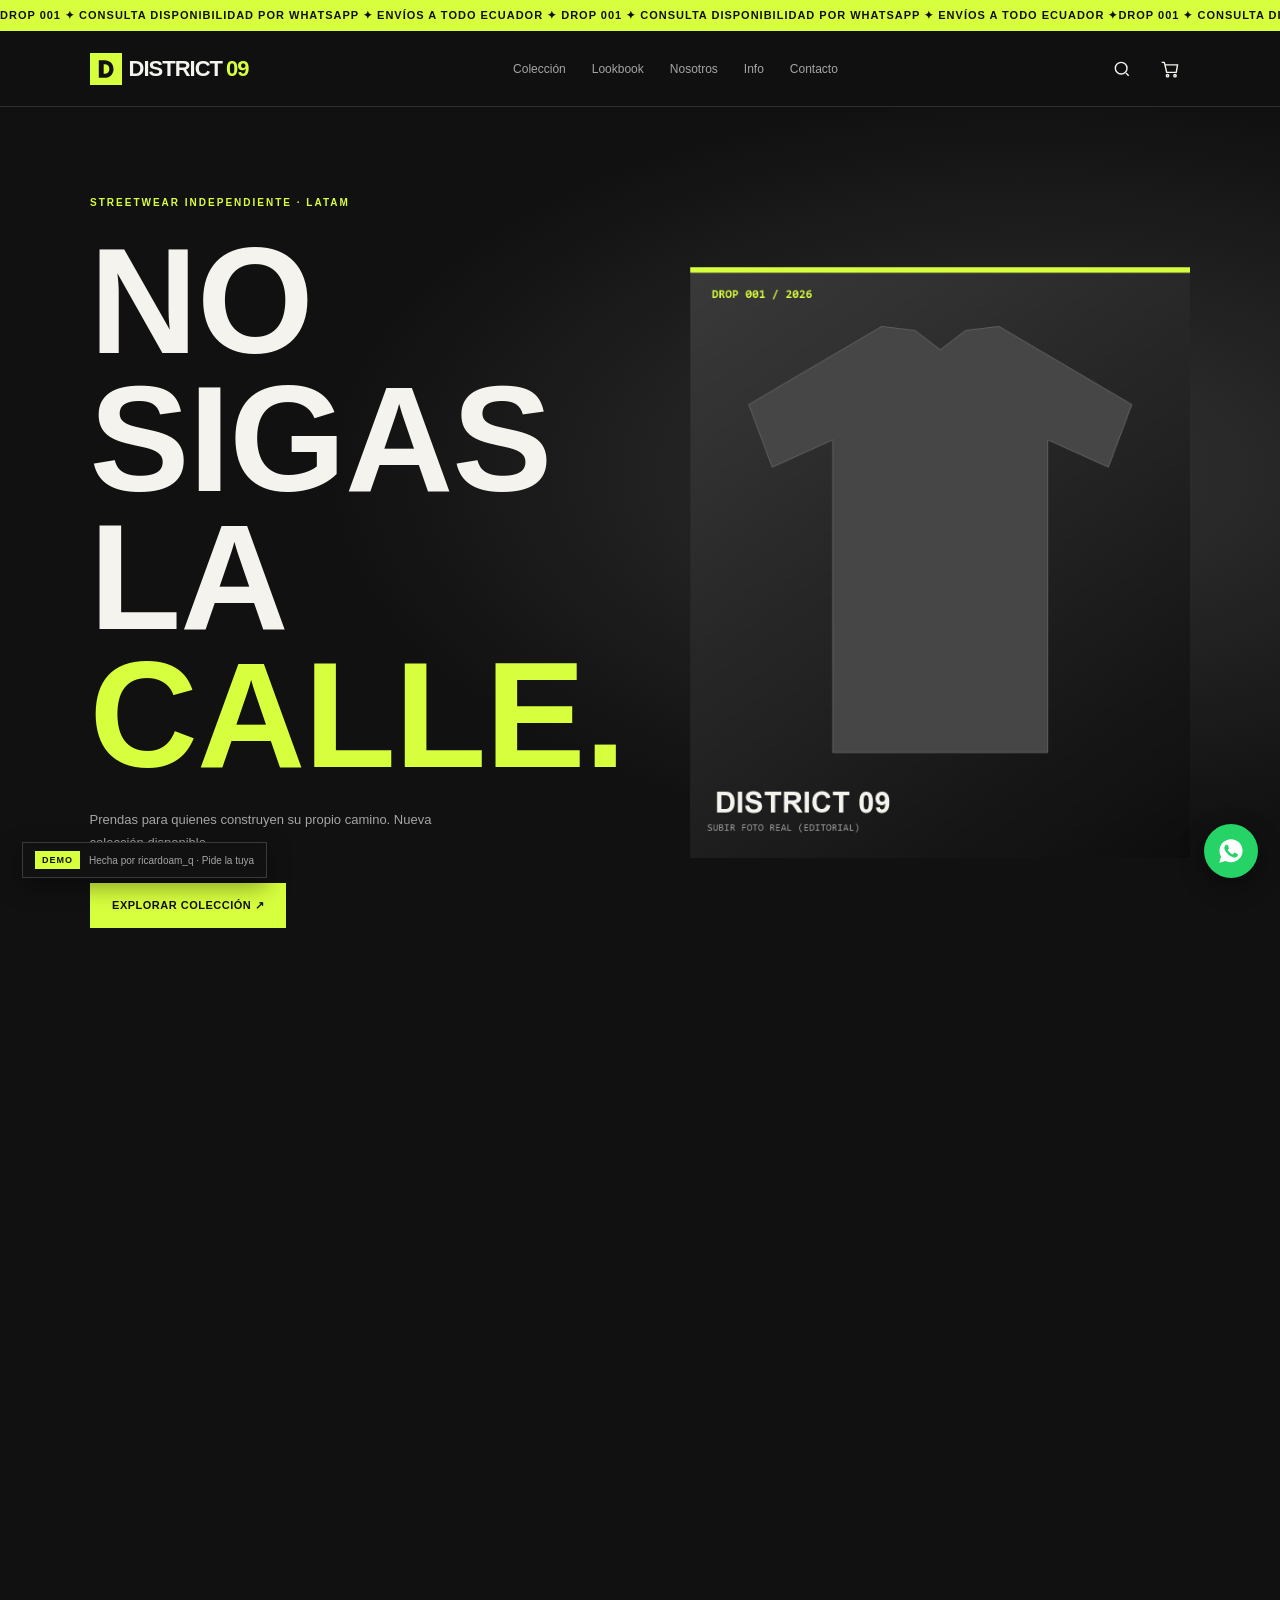
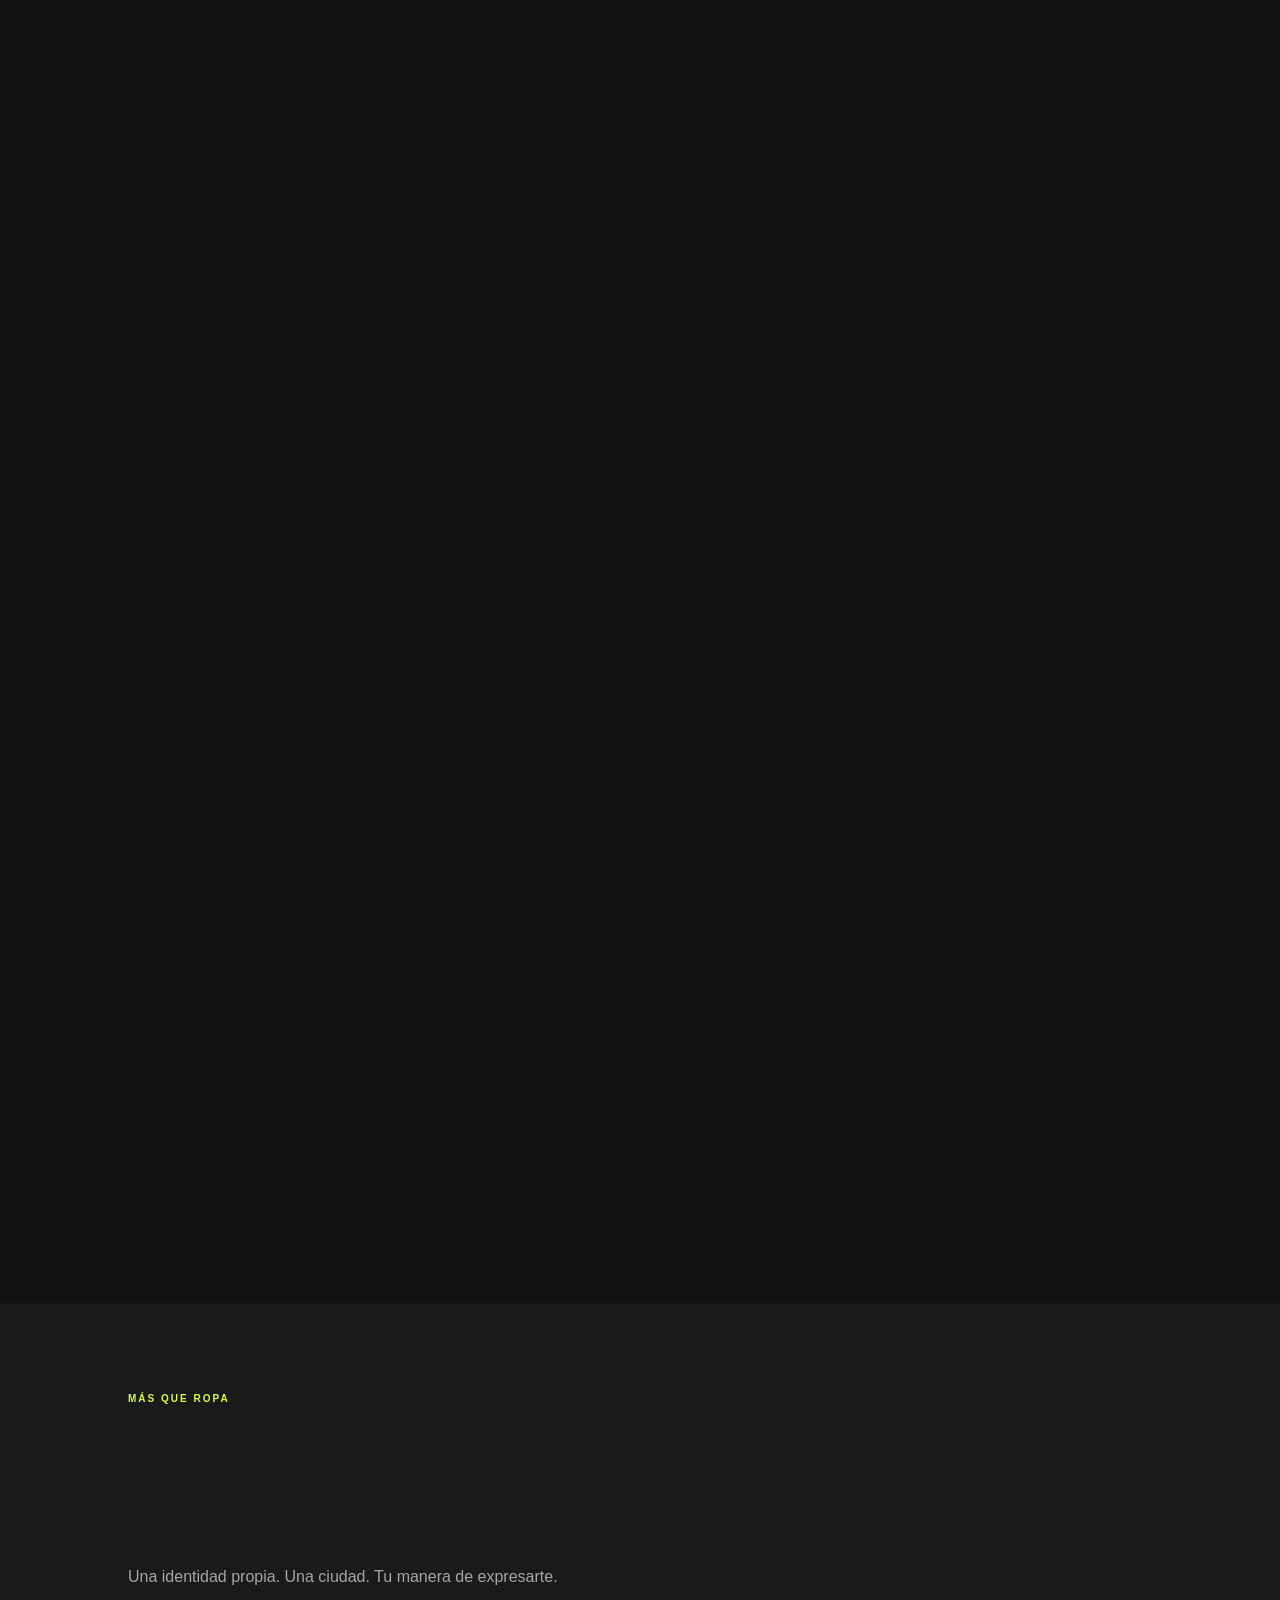
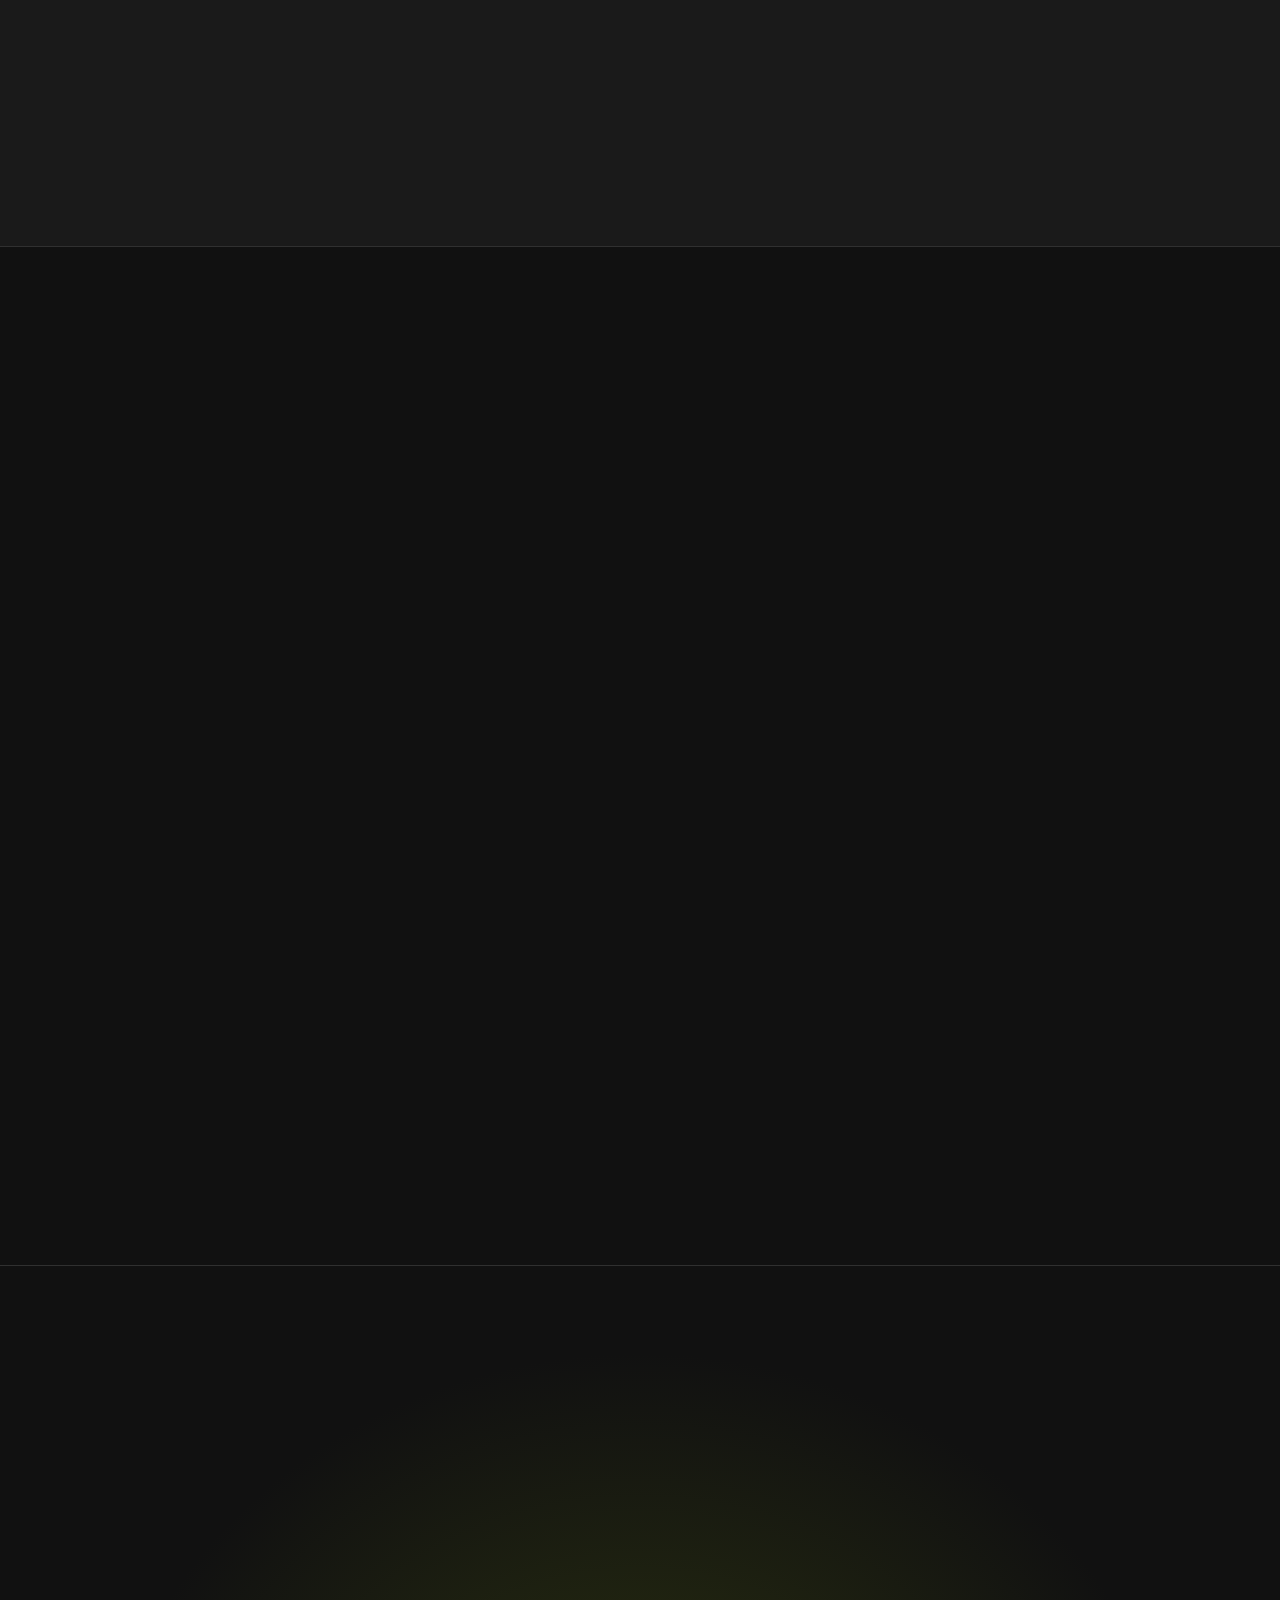
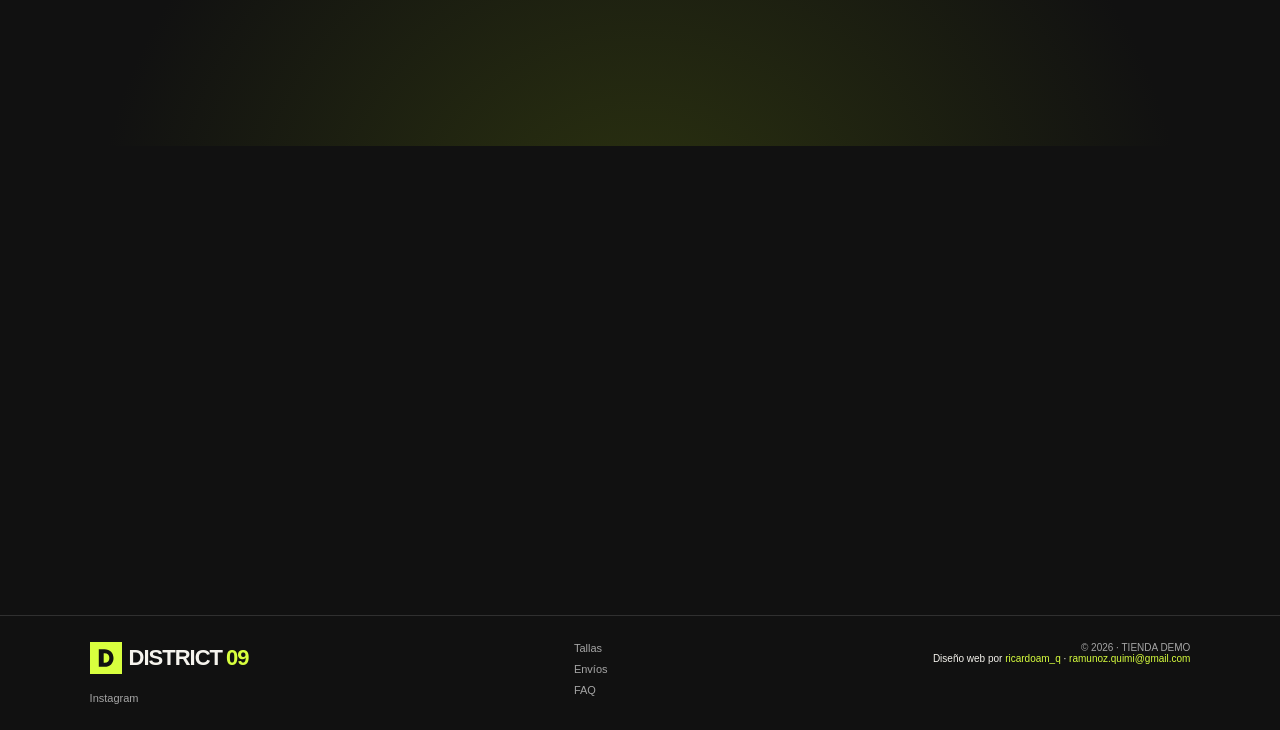
<file: index.html>
<!DOCTYPE html>
<html lang="es">
<head>
  <meta charset="UTF-8">
  <meta name="viewport" content="width=device-width, initial-scale=1.0">
  <meta http-equiv="Content-Security-Policy" content="default-src 'self'; script-src 'self'; style-src 'self' https://fonts.googleapis.com; font-src 'self' https://fonts.gstatic.com; img-src 'self' data:; connect-src 'none'; object-src 'none'; base-uri 'self'; form-action 'none'">
  <meta name="referrer" content="strict-origin-when-cross-origin">
  <meta name="description" content="DISTRICT 09: streetwear independiente. Pedidos por WhatsApp. Demo de diseño y desarrollo web por ricardoam_q.">
  <title>DISTRICT 09 | Streetwear · Demo de diseño web</title>

  <meta name="theme-color" content="#d8ff3e">
  <link rel="icon" href="assets/favicon.svg" type="image/svg+xml">
  <link rel="apple-touch-icon" href="assets/apple-touch-icon.png">
  <link rel="canonical" href="https://district-09.netlify.app/">

  <meta property="og:type" content="website">
  <meta property="og:site_name" content="DISTRICT 09">
  <meta property="og:locale" content="es_EC">
  <meta property="og:title" content="DISTRICT 09 | Streetwear independiente">
  <meta property="og:description" content="Drop 001. Prendas limitadas, disponibilidad y pedidos por WhatsApp. Demo de diseño y desarrollo web.">
  <meta property="og:url" content="https://district-09.netlify.app/">
  <meta property="og:image" content="https://district-09.netlify.app/assets/og-image.png">
  <meta property="og:image:type" content="image/png">
  <meta property="og:image:width" content="1200">
  <meta property="og:image:height" content="630">
  <meta property="og:image:alt" content="DISTRICT 09 — streetwear independiente">
  <meta name="twitter:card" content="summary_large_image">
  <meta name="twitter:title" content="DISTRICT 09 | Streetwear independiente">
  <meta name="twitter:description" content="Drop 001. Prendas limitadas, disponibilidad y pedidos por WhatsApp. Demo de diseño y desarrollo web.">
  <meta name="twitter:image" content="https://district-09.netlify.app/assets/og-image.png">
  <meta name="twitter:image:alt" content="DISTRICT 09 — streetwear independiente">

  <script type="application/ld+json">
  {
    "@context": "https://schema.org",
    "@graph": [
      {
        "@type": "Organization",
        "name": "DISTRICT 09",
        "url": "https://district-09.netlify.app/",
        "logo": "https://district-09.netlify.app/assets/logo.svg",
        "description": "Marca conceptual de streetwear creada como proyecto de demostración.",
        "sameAs": [
          "https://www.instagram.com/ricardoam_q/"
        ]
      },
      {
        "@type": "WebSite",
        "name": "DISTRICT 09",
        "url": "https://district-09.netlify.app/",
        "inLanguage": "es"
      }
    ]
  }
  </script>

  <link rel="preconnect" href="https://fonts.googleapis.com">
  <link rel="preconnect" href="https://fonts.gstatic.com" crossorigin>
  <link rel="stylesheet" href="https://fonts.googleapis.com/css2?family=Barlow+Condensed:wght@500;600;700;800;900&family=Inter:wght@400;500;600;700&display=swap">
  <link rel="stylesheet" href="styles.css">
</head>
<body>
  <a class="skip-link" href="#contenido">Saltar al contenido</a>

  <div class="marquee" aria-hidden="true">
    <div class="marquee-track">
      <span>DROP 001 ✦ CONSULTA DISPONIBILIDAD POR WHATSAPP ✦ ENVÍOS A TODO ECUADOR ✦ DROP 001 ✦ CONSULTA DISPONIBILIDAD POR WHATSAPP ✦ ENVÍOS A TODO ECUADOR ✦</span>
      <span>DROP 001 ✦ CONSULTA DISPONIBILIDAD POR WHATSAPP ✦ ENVÍOS A TODO ECUADOR ✦ DROP 001 ✦ CONSULTA DISPONIBILIDAD POR WHATSAPP ✦ ENVÍOS A TODO ECUADOR ✦</span>
    </div>
  </div>

  <header class="navbar">
    <button class="icon-btn menu-toggle" type="button" aria-label="Abrir menú" aria-expanded="false" aria-controls="mobile-menu">
      <span></span><span></span>
    </button>

    <a class="logo" href="#">
      <img class="logo-mark" src="assets/logo.svg" alt="" width="32" height="32">DISTRICT<span>09</span>
    </a>

    <nav class="desktop-nav" aria-label="Principal">
      <a href="#coleccion">Colección</a>
      <a href="#lookbook">Lookbook</a>
      <a href="#nosotros">Nosotros</a>
      <a href="#info">Info</a>
      <a href="#contacto">Contacto</a>
    </nav>

    <div class="header-actions">
      <button class="icon-btn search-open" type="button" aria-label="Buscar" aria-controls="search-panel">
        <svg viewBox="0 0 24 24" aria-hidden="true"><circle cx="11" cy="11" r="7"/><path d="M20 20l-3.2-3.2"/></svg>
      </button>
      <button class="icon-btn cart-open" type="button" aria-label="Abrir carrito" aria-controls="cart-drawer">
        <svg viewBox="0 0 24 24" aria-hidden="true"><path d="M6 7h15l-1.5 9H8L6 7z"/><path d="M6 7L5 4H2"/><circle cx="9" cy="20" r="1.4"/><circle cx="18" cy="20" r="1.4"/></svg>
        <span class="cart-count" hidden>0</span>
      </button>
    </div>
  </header>

  <nav class="mobile-menu" id="mobile-menu" aria-label="Menú móvil" hidden>
    <a href="#coleccion">Colección</a>
    <a href="#lookbook">Lookbook</a>
    <a href="#nosotros">Nosotros</a>
    <a href="#info">Info</a>
    <a href="#contacto">Contacto</a>
  </nav>

  <div class="overlay" hidden></div>

  <section class="search-panel" id="search-panel" role="dialog" aria-modal="true" aria-label="Buscar prendas" hidden>
    <div class="search-panel-inner">
      <form class="search-form" role="search">
        <label class="visually-hidden" for="search-input">Buscar prendas</label>
        <input id="search-input" type="search" name="q" placeholder="Buscar prendas..." autocomplete="off" maxlength="40" spellcheck="false">
        <button class="icon-btn search-close" type="button" aria-label="Cerrar búsqueda">✕</button>
      </form>
      <div class="search-results" aria-live="polite"></div>
    </div>
  </section>

  <aside class="cart-drawer" id="cart-drawer" role="dialog" aria-modal="true" aria-labelledby="cart-title" hidden>
    <div class="cart-header">
      <h2 id="cart-title">Tu carrito</h2>
      <button class="icon-btn cart-close" type="button" aria-label="Cerrar carrito">✕</button>
    </div>
    <div class="cart-body"></div>
    <div class="cart-footer">
      <div class="cart-total">
        <span>Subtotal estimado</span>
        <strong class="cart-subtotal">$0.00</strong>
      </div>
      <a class="button checkout-btn" href="#" target="_blank" rel="noopener noreferrer" aria-label="Abrir WhatsApp para consultar disponibilidad">CONSULTAR DISPONIBILIDAD ↗</a>
      <p class="cart-note">Esto abre WhatsApp con tu consulta escrita. El mensaje solo se envía cuando tú lo mandas desde WhatsApp. Aquí no se procesa ningún pago ni se reserva stock.</p>
      <button class="text-link continue-shopping" type="button">Seguir comprando</button>
    </div>
  </aside>

  <aside class="product-modal" id="product-modal" role="dialog" aria-modal="true" aria-labelledby="pm-title" hidden>
    <button class="icon-btn pm-close" type="button" aria-label="Cerrar detalle de producto">✕</button>
    <div class="pm-media">
      <img class="pm-photo" alt="" width="800" height="1000">
    </div>
    <div class="pm-body">
      <p class="eyebrow pm-sku"></p>
      <h2 id="pm-title"></h2>
      <p class="pm-desc"></p>
      <div class="price pm-price"></div>
      <label class="size-picker">
        <span>Talla</span>
        <select class="product-size pm-size" aria-label="Seleccionar talla"></select>
      </label>
      <button class="button pm-add" type="button">AÑADIR AL CARRITO ↗</button>
      <p class="pm-note">La disponibilidad, el pago y el envío se confirman por WhatsApp. Estas son prendas de demostración.</p>
    </div>
  </aside>

  <main id="contenido">
    <section class="hero">
      <div class="hero-copy">
        <p class="eyebrow">STREETWEAR INDEPENDIENTE · LATAM</p>
        <h1>NO SIGAS<br>LA <span>CALLE.</span></h1>
        <p class="intro">
          Prendas para quienes construyen su propio camino.
          Nueva colección disponible.
        </p>
        <a class="button" href="#coleccion">EXPLORAR COLECCIÓN ↗</a>
      </div>
      <div class="hero-media">
        <img src="assets/hero.png" alt="Prenda destacada del DROP 001 de DISTRICT 09" width="1100" height="1300" fetchpriority="high" decoding="async">
      </div>
    </section>

    <section class="collection" id="coleccion">
      <div class="section-heading">
        <p class="eyebrow">DROP 001 / 2026</p>
        <h2>PIEZAS DESTACADAS</h2>
      </div>

      <div class="products">
        <article class="product" data-id="essential">
          <div class="product-image">
            <img class="product-photo" src="assets/products/essential.png" alt="Camiseta Oversized Essential negra de algodón" width="800" height="1000" loading="lazy" decoding="async">
            <img class="product-photo product-photo-alt" src="assets/products/essential-back.png" alt="" width="800" height="1000" loading="lazy" decoding="async">
            <span class="badge sale">Oferta</span>
            <span class="sku">01 / ESSENTIAL</span>
            <button class="add-btn" type="button">Agregar</button>
          </div>
          <h3>Oversized Essential</h3>
          <p class="product-desc">Camiseta negra · Algodón</p>
          <div class="price">
            <strong>$22.00</strong>
            <s>$28.00</s>
            <em>-21%</em>
          </div>
        </article>

        <article class="product" data-id="concrete">
          <div class="product-image">
            <img class="product-photo" src="assets/products/concrete.png" alt="Camiseta gráfica Concrete Tee gris" width="800" height="1000" loading="lazy" decoding="async">
            <img class="product-photo product-photo-alt" src="assets/products/concrete-back.png" alt="" width="800" height="1000" loading="lazy" decoding="async">
            <span class="sku">02 / GRAPHIC</span>
            <button class="add-btn" type="button">Agregar</button>
          </div>
          <h3>Concrete Tee</h3>
          <p class="product-desc">Camiseta gráfica · Gris</p>
          <div class="price">
            <strong>$25.00</strong>
          </div>
        </article>

        <article class="product" data-id="hoodie">
          <div class="product-image">
            <img class="product-photo" src="assets/products/hoodie.png" alt="Sudadera Urban Hoodie negra lavada" width="800" height="1000" loading="lazy" decoding="async">
            <img class="product-photo product-photo-alt" src="assets/products/hoodie-back.png" alt="" width="800" height="1000" loading="lazy" decoding="async">
            <span class="badge sale">Oferta</span>
            <span class="sku">03 / DAILY</span>
            <button class="add-btn" type="button">Agregar</button>
          </div>
          <h3>Urban Hoodie</h3>
          <p class="product-desc">Sudadera · Negro lavado</p>
          <div class="price">
            <strong>$38.00</strong>
            <s>$45.00</s>
            <em>-16%</em>
          </div>
        </article>

        <article class="product" data-id="cargo">
          <div class="product-image">
            <img class="product-photo" src="assets/products/night-cargo.png" alt="Pantalón cargo Night Cargo negro" width="800" height="1000" loading="lazy" decoding="async">
            <img class="product-photo product-photo-alt" src="assets/products/night-cargo-back.png" alt="" width="800" height="1000" loading="lazy" decoding="async">
            <span class="sku">04 / UTILITY</span>
            <button class="add-btn" type="button">Agregar</button>
          </div>
          <h3>Night Cargo</h3>
          <p class="product-desc">Pantalón cargo · Negro</p>
          <div class="price">
            <strong>$42.00</strong>
          </div>
        </article>
      </div>
    </section>

    <section class="lookbook" id="lookbook">
      <div class="section-heading">
        <p class="eyebrow">LOOKBOOK / DROP 001</p>
        <h2>LA CALLE<br>EN <span>IMÁGENES</span></h2>
      </div>

      <div class="lookbook-grid">
        <figure><img src="assets/lookbook/look-01.png" alt="Look 01 del DROP 001" width="900" height="1200" loading="lazy" decoding="async"><figcaption>LOOK 01</figcaption></figure>
        <figure><img src="assets/lookbook/look-02.png" alt="Look 02 del DROP 001" width="900" height="1200" loading="lazy" decoding="async"><figcaption>LOOK 02</figcaption></figure>
        <figure><img src="assets/lookbook/look-03.png" alt="Look 03 del DROP 001" width="900" height="1200" loading="lazy" decoding="async"><figcaption>LOOK 03</figcaption></figure>
        <figure><img src="assets/lookbook/look-04.png" alt="Look 04 del DROP 001" width="900" height="1200" loading="lazy" decoding="async"><figcaption>LOOK 04</figcaption></figure>
        <figure><img src="assets/lookbook/look-05.png" alt="Look 05 del DROP 001" width="900" height="1200" loading="lazy" decoding="async"><figcaption>LOOK 05</figcaption></figure>
        <figure><img src="assets/lookbook/look-06.png" alt="Look 06 del DROP 001" width="900" height="1200" loading="lazy" decoding="async"><figcaption>LOOK 06</figcaption></figure>
      </div>
    </section>

    <section class="about" id="nosotros">
      <p class="eyebrow">MÁS QUE ROPA</p>
      <h2>HECHO PARA<br>DESTACAR.</h2>
      <p>Una identidad propia. Una ciudad. Tu manera de expresarte.</p>

      <div class="features">
        <article>
          <h3>Envíos a todo LatAm</h3>
          <p class="product-desc">Recibe tus pedidos de forma rápida y segura, estés donde estés.</p>
        </article>
        <article>
          <h3>Drops limitados</h3>
          <p class="product-desc">Piezas seleccionadas de cada drop. La disponibilidad se confirma por WhatsApp.</p>
        </article>
        <article>
          <h3>Atención por WhatsApp</h3>
          <p class="product-desc">¿Tienes alguna duda de talla o envío? Escríbenos y te ayudamos.</p>
        </article>
      </div>
    </section>

    <section class="info" id="info">
      <div class="section-heading">
        <p class="eyebrow">ANTES DE PEDIR</p>
        <h2>TODO LO QUE<br>NECESITAS SABER</h2>
      </div>

      <div class="info-grid">
        <article>
          <h3>Cómo comprar</h3>
          <ol class="steps">
            <li>Elige tu prenda y talla.</li>
            <li>Agrégalas al carrito.</li>
            <li>Pulsa <strong>CONSULTAR DISPONIBILIDAD</strong>.</li>
            <li>Confirmamos precio y envío.</li>
          </ol>
        </article>

        <article>
          <h3>Guía de tallas</h3>
          <table class="size-table">
            <caption class="visually-hidden">Medidas aproximadas en centímetros</caption>
            <thead>
              <tr><th scope="col">Talla</th><th scope="col">Pecho</th><th scope="col">Largo</th></tr>
            </thead>
            <tbody>
              <tr><th scope="row">XS</th><td>48</td><td>66</td></tr>
              <tr><th scope="row">S</th><td>51</td><td>69</td></tr>
              <tr><th scope="row">M</th><td>54</td><td>72</td></tr>
              <tr><th scope="row">L</th><td>57</td><td>75</td></tr>
              <tr><th scope="row">XL</th><td>60</td><td>78</td></tr>
              <tr><th scope="row">XXL</th><td>63</td><td>81</td></tr>
            </tbody>
          </table>
          <p class="product-desc">Medidas en cm con prenda plana. Si dudas entre dos tallas, quédate con la mayor.</p>
        </article>

        <article>
          <h3>Envíos y devoluciones</h3>
          <p>
            Enviamos a todo LatAm en 24–72 h según la ciudad. El costo de envío se
            confirma por WhatsApp antes de pagar. Recambios y devoluciones dentro de
            los 15 días siguientes, con la prenda sin usar y con etiquetas.
          </p>
        </article>

        <article>
          <h3>Preguntas frecuentes</h3>
          <div class="faq">
            <details>
              <summary>¿Cómo pago?</summary>
              <p>Coordinamos el pago por WhatsApp (transferencia o depósito).</p>
            </details>
            <details>
              <summary>¿Cuánto demora mi pedido?</summary>
              <p>Se despacha en 24 h. Dentro de la ciudad puede llegar el mismo día; al resto, 1 a 3 días hábiles.</p>
            </details>
            <details>
              <summary>¿Hacen envíos internacionales?</summary>
              <p>Por ahora enviamos dentro de LatAm. Escríbenos y te contamos.</p>
            </details>
            <details>
              <summary>¿Reponen los artículos agotados?</summary>
              <p>Depende del drop. Activa una orden de aviso por WhatsApp y te avisamos en el siguiente drop.</p>
            </details>
          </div>
        </article>
      </div>
    </section>

    <section class="drop-cta" aria-labelledby="drop-cta-title">
      <p class="eyebrow">DROP 001 · NUEVA COLECCIÓN</p>
      <h2 id="drop-cta-title">ENCUENTRA<br>TU <span>PIEZA.</span></h2>
      <p>Descubre la colección y pide directo por WhatsApp. Sin registros, sin vueltas.</p>
      <div class="cta-actions">
        <a class="button" href="#coleccion">EXPLORAR PRENDAS ↗</a>
        <a class="button button-outline whatsapp-link" href="#contacto" target="_blank" rel="noopener noreferrer">HABLAR POR WHATSAPP ↗</a>
      </div>
    </section>

    <section class="contact" id="contacto">
      <p class="eyebrow">HABLEMOS</p>
      <h2>¿DUDAS CON<br>TU PEDIDO?</h2>
      <p class="intro contact-intro">Escríbenos por WhatsApp y te ayudamos con tallas, disponibilidad y envíos. Respondemos lo antes posible.</p>

      <div class="cta-actions">
        <a class="button whatsapp-link" href="#contacto" target="_blank" rel="noopener noreferrer">HABLAR POR WHATSAPP ↗</a>
      </div>

      <p class="note">Tienda de demostración. La disponibilidad real se confirma por WhatsApp.</p>
    </section>
  </main>

  <footer>
    <div class="footer-brand">
      <a class="logo" href="#">
        <img class="logo-mark" src="assets/logo.svg" alt="" width="32" height="32">DISTRICT<span>09</span>
      </a>
      <div class="social">
        <a href="https://www.instagram.com/ricardoam_q/" target="_blank" rel="noopener noreferrer" aria-label="Instagram">Instagram</a>
      </div>
    </div>
    <div class="footer-links">
      <a href="#info">Tallas</a>
      <a href="#info">Envíos</a>
      <a href="#info">FAQ</a>
    </div>
    <div class="footer-credit">
      <p>© 2026 · TIENDA DEMO</p>
      <p>Diseño web por <a href="https://www.instagram.com/ricardoam_q/" target="_blank" rel="noopener noreferrer">ricardoam_q</a> · <a href="mailto:ramunoz.quimi@gmail.com">ramunoz.quimi@gmail.com</a></p>
    </div>
  </footer>

  <a class="demo-badge whatsapp-link" href="#contacto" data-wa-message="¡Hola! Vi la demo DISTRICT 09 y quiero una página como esa para mi marca." target="_blank" rel="noopener noreferrer">
    <strong>DEMO</strong>
    <span>Hecha por ricardoam_q · Pide la tuya</span>
  </a>

  <a class="whatsapp-float whatsapp-link" href="#contacto" target="_blank" rel="noopener noreferrer" aria-label="Contactar por WhatsApp">
    <svg viewBox="0 0 24 24" aria-hidden="true"><path fill="currentColor" d="M12.04 2C6.58 2 2.15 6.4 2.15 11.83c0 1.74.46 3.44 1.34 4.94L2 22l5.4-1.41a10 10 0 0 0 4.64 1.12h.01c5.46 0 9.89-4.4 9.89-9.84C21.94 6.4 17.5 2 12.04 2zm5.76 14.16c-.24.68-1.4 1.25-1.93 1.33-.5.07-1.13.1-1.82-.11-.42-.13-.95-.31-1.64-.6-2.89-1.25-4.77-4.16-4.92-4.35-.14-.2-1.18-1.57-1.18-3 0-1.42.75-2.12 1.01-2.41.26-.29.57-.36.76-.36h.55c.17 0 .41-.07.64.49.24.58.82 2 .89 2.15.07.14.12.32.02.51-.1.2-.14.32-.28.5-.14.17-.3.38-.42.51-.14.14-.29.3-.12.58.16.29.73 1.2 1.57 1.95 1.08.96 1.99 1.26 2.27 1.4.28.14.44.12.6-.07.17-.2.7-.81.89-1.09.19-.28.38-.23.64-.14.26.1 1.64.77 1.92.91.28.14.47.21.54.33.07.12.07.68-.17 1.36z"/></svg>
  </a>

  <div class="toast" role="status" aria-live="polite" hidden></div>

  <script src="script.js" defer></script>
</body>
</html>
</file>
<file: styles.css>
/* Las fuentes (Barlow Condensed e Inter) se cargan con <link> en index.html. */
:root {
  --bg: #111111;
  --panel: #1a1a1a;
  --text: #f5f3ed;
  --muted: #a5a5a5;
  --accent: #d8ff3e;
}

* {
  box-sizing: border-box;
  margin: 0;
  padding: 0;
}

html {
  scroll-behavior: smooth;
}

body {
  background: var(--bg);
  color: var(--text);
  font-family: 'Inter', sans-serif;
}

body.no-scroll {
  overflow: hidden;
}

a {
  color: inherit;
  text-decoration: none;
}

button,
input {
  font: inherit;
}

[hidden] {
  display: none !important;
}

.visually-hidden {
  position: absolute;
  width: 1px;
  height: 1px;
  overflow: hidden;
  clip: rect(0 0 0 0);
}

.marquee {
  overflow: hidden;
  background: var(--accent);
  color: #111;
  font-size: 11px;
  font-weight: 800;
  letter-spacing: 1px;
  white-space: nowrap;
}

.marquee-track {
  display: flex;
  width: max-content;
  animation: marquee 22s linear infinite;
}

.marquee-track span {
  padding: 9px 0;
}

@keyframes marquee {
  from { transform: translateX(0); }
  to { transform: translateX(-50%); }
}

.navbar {
  position: sticky;
  top: 0;
  z-index: 40;
  min-height: 76px;
  padding: 0 7%;
  display: flex;
  justify-content: space-between;
  align-items: center;
  gap: 20px;
  border-bottom: 1px solid #303030;
  background: #111111f2;
  backdrop-filter: blur(12px);
}

.logo {
  display: inline-flex;
  align-items: center;
  font-weight: 800;
  letter-spacing: -1px;
  font-size: 22px;
}

.logo-mark {
  margin-right: 7px;
}

.logo span {
  color: var(--accent);
  margin-left: 4px;
}

.desktop-nav {
  display: flex;
  gap: 26px;
  font-size: 12px;
}

.desktop-nav a,
.mobile-menu a {
  color: var(--muted);
}

.desktop-nav a:hover,
.mobile-menu a:hover {
  color: var(--accent);
}

.header-actions {
  display: flex;
  align-items: center;
  gap: 8px;
}

.icon-btn {
  position: relative;
  width: 40px;
  height: 40px;
  border: 0;
  background: transparent;
  color: var(--text);
  cursor: pointer;
  display: grid;
  place-items: center;
}

.icon-btn svg {
  width: 20px;
  height: 20px;
  fill: none;
  stroke: currentColor;
  stroke-width: 1.7;
}

.menu-toggle {
  display: none;
}

.menu-toggle span {
  display: block;
  width: 18px;
  height: 1.5px;
  background: currentColor;
}

.menu-toggle span + span {
  margin-top: 6px;
}

.cart-count {
  position: absolute;
  top: 4px;
  right: 2px;
  min-width: 16px;
  height: 16px;
  padding: 0 4px;
  border-radius: 99px;
  background: var(--accent);
  color: #111;
  font-size: 10px;
  font-weight: 800;
  line-height: 16px;
}

.mobile-menu {
  position: fixed;
  top: 108px;
  left: 0;
  z-index: 35;
  width: min(320px, 86vw);
  padding: 24px;
  display: flex;
  flex-direction: column;
  gap: 18px;
  background: var(--panel);
  border-right: 1px solid #303030;
}

.overlay {
  position: fixed;
  inset: 0;
  z-index: 30;
  background: #00000080;
}

.search-panel,
.cart-drawer {
  position: fixed;
  z-index: 50;
  background: #161616;
}

.search-panel {
  top: 0;
  left: 0;
  right: 0;
  padding: 28px 7% 32px;
  border-bottom: 1px solid #303030;
}

.search-form {
  display: flex;
  gap: 12px;
  align-items: center;
}

.search-form input {
  width: 100%;
  background: transparent;
  border: 0;
  border-bottom: 1px solid #3a3a3a;
  color: var(--text);
  padding: 12px 0;
  outline: none;
}

.search-results {
  margin-top: 18px;
  display: grid;
  gap: 10px;
}

.search-item,
.cart-item {
  display: flex;
  justify-content: space-between;
  gap: 12px;
  align-items: center;
  width: 100%;
  padding: 12px 0;
  border: 0;
  border-bottom: 1px solid #2a2a2a;
  background: none;
  color: inherit;
  text-align: left;
  cursor: pointer;
}

.search-item small,
.cart-item small,
.muted {
  color: var(--muted);
}

.cart-drawer {
  top: 0;
  right: 0;
  width: min(400px, 92vw);
  height: 100%;
  display: flex;
  flex-direction: column;
  border-left: 1px solid #303030;
}

.cart-header,
.cart-footer {
  padding: 22px;
}

.cart-header {
  display: flex;
  justify-content: space-between;
  align-items: center;
  border-bottom: 1px solid #303030;
}

.cart-header h2 {
  font-size: 28px;
}

.cart-body {
  flex: 1;
  overflow: auto;
  padding: 8px 22px 22px;
}

.cart-empty {
  color: var(--muted);
  padding: 40px 0;
  line-height: 1.7;
  font-size: 14px;
}

.qty {
  display: flex;
  align-items: center;
  gap: 8px;
}

.qty button {
  width: 28px;
  height: 28px;
  border: 1px solid #3a3a3a;
  background: transparent;
  color: var(--text);
  cursor: pointer;
}

.remove-item {
  border: 0;
  background: none;
  color: var(--muted);
  cursor: pointer;
  font-size: 12px;
}

.cart-total {
  display: flex;
  justify-content: space-between;
  margin-bottom: 16px;
}

.checkout-btn {
  width: 100%;
  text-align: center;
}

.text-link {
  display: block;
  width: 100%;
  margin-top: 14px;
  border: 0;
  background: none;
  color: var(--muted);
  cursor: pointer;
  font-size: 12px;
}

.hero {
  min-height: 560px;
  padding: 90px 7%;
  display: grid;
  grid-template-columns: 1.05fr 0.95fr;
  align-items: center;
  gap: 48px;
  background:
    radial-gradient(ellipse at 80% 40%, #333333 0%, transparent 48%),
    var(--bg);
}

.hero-copy {
  display: flex;
  flex-direction: column;
  align-items: flex-start;
}

.hero-media {
  position: relative;
  aspect-ratio: 11 / 13;
  overflow: hidden;
  background: var(--panel);
}

.hero-media img {
  width: 100%;
  height: 100%;
  display: block;
  object-fit: cover;
}

.hero-copy > * {
  animation: rise 0.7s ease both;
}
.hero-copy > *:nth-child(1) { animation-delay: 0.05s; }
.hero-copy > *:nth-child(2) { animation-delay: 0.14s; }
.hero-copy > *:nth-child(3) { animation-delay: 0.23s; }
.hero-copy > *:nth-child(4) { animation-delay: 0.32s; }

.hero-media {
  animation: heroFade 0.9s ease both;
}

@keyframes rise {
  from { opacity: 0; transform: translateY(22px); }
  to { opacity: 1; transform: none; }
}

@keyframes heroFade {
  from { opacity: 0; }
  to { opacity: 1; }
}

.eyebrow {
  color: var(--accent);
  font-size: 10px;
  font-weight: 700;
  letter-spacing: 2px;
}

h1, h2 {
  font-family: 'Barlow Condensed', Impact, sans-serif;
  font-weight: 900;
  line-height: 0.92;
  letter-spacing: -1px;
}

.hero h1 {
  font-size: clamp(76px, 12vw, 150px);
  margin: 24px 0;
}

.hero h1 span {
  color: var(--accent);
}

.intro {
  max-width: 360px;
  color: var(--muted);
  line-height: 1.8;
  font-size: 13px;
  margin-bottom: 28px;
}

.button {
  display: inline-block;
  background: var(--accent);
  color: #111;
  padding: 16px 22px;
  font-size: 11px;
  font-weight: 800;
  letter-spacing: 0.5px;
  border: 0;
  cursor: pointer;
  transition: transform 0.2s;
}

.button:hover {
  transform: translateY(-3px);
}

.collection {
  padding: 80px 7%;
}

.section-heading {
  margin-bottom: 30px;
}

.section-heading h2,
.about h2,
.drop-cta h2 {
  font-size: clamp(40px, 6vw, 68px);
  margin-top: 14px;
}

.products {
  display: grid;
  grid-template-columns: repeat(4, minmax(0, 1fr));
  gap: 18px;
}

.product-image {
  position: relative;
  aspect-ratio: 4 / 5;
  min-height: 300px;
  padding: 15px;
  overflow: hidden;
  background: var(--panel);
  transition: transform 0.35s ease;
  cursor: pointer;
}

.product-photo {
  position: absolute;
  inset: 0;
  width: 100%;
  height: 100%;
  display: block;
  object-fit: cover;
  transition: transform 0.6s ease, opacity 0.45s ease;
}

.product-photo-alt {
  opacity: 0;
}

.product:hover .product-photo,
.product:focus-within .product-photo {
  transform: scale(1.04);
}

.product:hover .product-photo-alt,
.product:focus-within .product-photo-alt {
  opacity: 1;
}

.product:hover .product-photo:not(.product-photo-alt),
.product:focus-within .product-photo:not(.product-photo-alt) {
  opacity: 0;
}

.product:hover .product-image {
  transform: translateY(-4px);
}

.sku {
  position: absolute;
  top: 15px;
  right: 15px;
  z-index: 1;
  font-size: 10px;
  letter-spacing: 1px;
  background: #111c;
  padding: 8px;
}

.badge {
  position: absolute;
  top: 12px;
  left: 12px;
  z-index: 1;
  font-size: 10px;
  font-weight: 700;
  letter-spacing: 0.4px;
  padding: 6px 8px;
}

.badge.sale {
  background: var(--accent);
  color: #111;
}

.add-btn {
  position: absolute;
  left: 12px;
  right: 12px;
  bottom: 12px;
  padding: 12px;
  border: 0;
  background: var(--accent);
  color: #111;
  font-size: 11px;
  font-weight: 800;
  letter-spacing: 0.6px;
  cursor: pointer;
  opacity: 0;
  pointer-events: none;
  transform: translateY(8px);
  transition: 0.2s ease;
}

.product:hover .add-btn,
.product:focus-within .add-btn {
  opacity: 1;
  pointer-events: auto;
  transform: translateY(0);
}

.product h3 {
  font-size: 14px;
  margin-top: 17px;
}

.product p {
  color: var(--muted);
  font-size: 11px;
  margin: 8px 0;
}

.price {
  display: flex;
  align-items: center;
  gap: 8px;
  flex-wrap: wrap;
}

.price strong {
  font-size: 13px;
}

.price s {
  color: var(--muted);
  font-size: 12px;
}

.price em {
  font-style: normal;
  font-size: 11px;
  color: var(--accent);
}

.about {
  padding: 90px 10%;
  background: var(--panel);
}

.about > p:nth-of-type(2) {
  color: var(--muted);
  margin-top: 20px;
  line-height: 1.8;
}

.features {
  display: grid;
  grid-template-columns: repeat(3, minmax(0, 1fr));
  gap: 22px;
  margin-top: 48px;
}

.features article {
  padding: 22px;
  border: 1px solid #303030;
  background: #141414;
}

.features h3 {
  font-size: 14px;
  margin-bottom: 10px;
}

.features p {
  color: var(--muted);
  font-size: 13px;
  line-height: 1.7;
}

.drop-cta {
  padding: 90px 7%;
  text-align: center;
  border-top: 1px solid #303030;
  background:
    radial-gradient(ellipse at 50% 120%, #2c3310 0%, transparent 60%),
    var(--bg);
}

.drop-cta h2 span {
  color: var(--accent);
}

.drop-cta p:not(.eyebrow) {
  color: var(--muted);
  margin: 18px auto 30px;
  max-width: 420px;
  line-height: 1.7;
}

.cta-actions {
  display: flex;
  flex-wrap: wrap;
  justify-content: center;
  gap: 12px;
}

.button-outline {
  background: transparent;
  color: var(--text);
  border: 1px solid var(--accent);
}

.button-outline:hover {
  background: var(--accent);
  color: #111;
}

.contact {
  padding: 85px 7%;
  text-align: center;
}

.contact h2 {
  font-size: clamp(32px, 5vw, 58px);
  margin-bottom: 28px;
}

.note {
  color: var(--muted);
  font-size: 10px;
  margin-top: 25px;
}

footer {
  border-top: 1px solid #303030;
  padding: 26px 7%;
  display: flex;
  justify-content: space-between;
  align-items: center;
}

footer p {
  color: var(--muted);
  font-size: 10px;
}

.whatsapp-float {
  position: fixed;
  right: 22px;
  bottom: 22px;
  z-index: 45;
  width: 54px;
  height: 54px;
  border-radius: 50%;
  background: #25d366;
  color: #fff;
  display: grid;
  place-items: center;
  box-shadow: 0 8px 24px #0006;
}

.whatsapp-float svg {
  width: 28px;
  height: 28px;
}

.toast {
  position: fixed;
  left: 50%;
  bottom: 28px;
  z-index: 60;
  transform: translateX(-50%);
  background: var(--accent);
  color: #111;
  padding: 12px 18px;
  font-size: 12px;
  font-weight: 700;
}

@media (max-width: 980px) {
  .products,
  .features {
    grid-template-columns: 1fr 1fr;
  }
}

@media (max-width: 650px) {
  .menu-toggle {
    display: grid;
  }

  .desktop-nav {
    display: none;
  }

  .navbar {
    padding: 12px 6%;
  }

  .hero {
    min-height: 450px;
    padding: 80px 7%;
  }

  .products,
  .features {
    grid-template-columns: 1fr;
  }

  .cta-actions .button {
    width: 100%;
    text-align: center;
  }

  .product-image {
    min-height: 340px;
  }

  .add-btn {
    opacity: 1;
    pointer-events: auto;
    transform: none;
  }

  .collection {
    padding: 60px 7%;
  }

  footer {
    gap: 18px;
    flex-direction: column;
    align-items: flex-start;
  }
}


/* Mejoras de interacción: tallas, estados y accesibilidad */
.size-picker {
  display: flex;
  align-items: center;
  gap: 10px;
  margin: 12px 0 8px;
  color: var(--muted);
  font-size: 11px;
}
.product-size {
  min-width: 76px;
  padding: 7px 9px;
  color: var(--text);
  background: #1a1a1a;
  border: 1px solid #454545;
  border-radius: 0;
}
.product-size:focus-visible,
button:focus-visible,
a:focus-visible,
input:focus-visible,
select:focus-visible {
  outline: 2px solid var(--accent);
  outline-offset: 3px;
}
.cart-item-info {
  min-width: 0;
  line-height: 1.6;
}
.cart-item-info strong {
  overflow-wrap: anywhere;
}
.qty {
  flex-wrap: wrap;
  justify-content: flex-end;
}
.qty span {
  min-width: 14px;
  text-align: center;
  font-size: 12px;
}
.checkout-btn.is-disabled {
  opacity: .55;
}
.product-highlight .product-image {
  outline: 2px solid var(--accent);
  outline-offset: 3px;
}
.search-form input:focus {
  border-color: var(--accent);
}
.cart-note {
  margin-top: 12px;
  color: var(--muted);
  font-size: 11px;
  line-height: 1.5;
  text-align: center;
}
.checkout-btn.is-disabled {
  cursor: not-allowed;
}
.whatsapp-link[aria-disabled="true"] {
  opacity: .55;
  pointer-events: none;
}
.qty button:disabled {
  opacity: .4;
  cursor: not-allowed;
}
@media (prefers-reduced-motion: reduce) {
  html { scroll-behavior: auto; }
  .marquee-track { animation: none; }
  *, *::before, *::after {
    animation-duration: .01ms !important;
    animation-iteration-count: 1 !important;
    transition-duration: .01ms !important;
  }
}

/* ------------------------------------------------------------------ */
/* Accesibilidad y navegación                                          */
/* ------------------------------------------------------------------ */
.skip-link {
  position: absolute;
  left: 12px;
  top: -60px;
  z-index: 100;
  background: var(--accent);
  color: #111;
  padding: 12px 16px;
  font-size: 12px;
  font-weight: 800;
  transition: top 0.18s ease;
}
.skip-link:focus {
  top: 12px;
}

.not-found {
  min-height: 72vh;
  padding: 110px 10%;
  display: flex;
  flex-direction: column;
  align-items: flex-start;
  justify-content: center;
}
.not-found h1 {
  font-family: 'Barlow Condensed', Impact, sans-serif;
  font-weight: 900;
  line-height: 0.92;
  letter-spacing: -1px;
  font-size: clamp(54px, 10vw, 120px);
  margin: 22px 0;
}
.not-found h1 span {
  color: var(--accent);
}
.not-found .intro {
  max-width: 440px;
  margin-bottom: 26px;
}

/* ------------------------------------------------------------------ */
/* Detalle de producto (quick view)                                    */
/* ------------------------------------------------------------------ */
.product h3 button {
  border: 0;
  background: none;
  padding: 0;
  font: inherit;
  color: inherit;
  text-align: left;
  cursor: pointer;
}
.product h3 button:hover {
  color: var(--accent);
}

.product-modal {
  position: fixed;
  top: 50%;
  left: 50%;
  transform: translate(-50%, -50%);
  z-index: 55;
  width: min(880px, 94vw);
  max-height: 88vh;
  overflow: auto;
  display: grid;
  grid-template-columns: 1fr 1fr;
  background: #161616;
  border: 1px solid #303030;
}
.pm-close {
  position: absolute;
  top: 8px;
  right: 8px;
  z-index: 2;
  background: #111c;
}
.pm-media {
  position: relative;
  aspect-ratio: 4 / 5;
  overflow: hidden;
  background: var(--panel);
}
.pm-photo {
  position: absolute;
  inset: 0;
  width: 100%;
  height: 100%;
  display: block;
  object-fit: cover;
}
.pm-body {
  padding: 34px 32px;
  display: flex;
  flex-direction: column;
  align-items: flex-start;
  gap: 14px;
}
.pm-body h2 {
  font-size: clamp(34px, 5vw, 48px);
}
.pm-desc,
.pm-note {
  color: var(--muted);
  font-size: 13px;
  line-height: 1.7;
}
.pm-note {
  font-size: 11px;
}
.pm-add {
  width: 100%;
  text-align: center;
}
.button:disabled {
  opacity: 0.55;
  cursor: not-allowed;
  transform: none;
}

/* ------------------------------------------------------------------ */
/* Información (cómo comprar, tallas, envíos, FAQ)                     */
/* ------------------------------------------------------------------ */
.info {
  padding: 90px 7%;
  border-top: 1px solid #303030;
}
.info-grid {
  display: grid;
  grid-template-columns: repeat(2, minmax(0, 1fr));
  gap: 18px;
  margin-top: 34px;
}
.info-grid article {
  border: 1px solid #303030;
  background: #141414;
  padding: 26px;
}
.info-grid h3 {
  font-size: 15px;
  margin-bottom: 18px;
}
.info-grid p {
  color: var(--muted);
  font-size: 13px;
  line-height: 1.8;
}

.steps {
  counter-reset: step;
  list-style: none;
  display: grid;
  gap: 14px;
}
.steps li {
  position: relative;
  padding-left: 40px;
  color: var(--muted);
  font-size: 13px;
  line-height: 1.6;
}
.steps li strong {
  color: var(--text);
}
.steps li::before {
  counter-increment: step;
  content: counter(step, decimal-leading-zero);
  position: absolute;
  left: 0;
  top: 0;
  color: var(--accent);
  font-size: 12px;
  font-weight: 800;
  letter-spacing: 1px;
}

.size-table {
  width: 100%;
  border-collapse: collapse;
  font-size: 12px;
  margin-bottom: 14px;
}
.size-table th,
.size-table td {
  border: 1px solid #303030;
  padding: 9px 8px;
  text-align: center;
  color: var(--muted);
}
.size-table thead th {
  background: #191919;
  color: var(--text);
}
.size-table tbody th {
  color: var(--text);
}

.faq {
  display: grid;
  gap: 8px;
}
.faq details {
  border: 1px solid #303030;
  background: #111;
}
.faq summary {
  cursor: pointer;
  padding: 12px 14px;
  font-size: 13px;
  font-weight: 600;
  list-style: none;
}
.faq summary::-webkit-details-marker {
  display: none;
}
.faq summary::after {
  content: '+';
  float: right;
  color: var(--accent);
  font-weight: 800;
}
.faq details[open] summary::after {
  content: '–';
}
.faq details p {
  padding: 0 14px 14px;
  color: var(--muted);
  font-size: 13px;
  line-height: 1.7;
}

/* ------------------------------------------------------------------ */
/* Contacto                                                            */
/* ------------------------------------------------------------------ */
.contact-intro {
  max-width: 520px;
  margin: 0 auto 26px;
}
.contact .cta-actions {
  justify-content: center;
}

/* ------------------------------------------------------------------ */
/* Footer, redes y badge de demo                                       */
/* ------------------------------------------------------------------ */
.social {
  display: flex;
  gap: 16px;
  margin-top: 14px;
}
.social a,
.footer-links a {
  color: var(--muted);
  font-size: 11px;
}
.social a:hover,
.footer-links a:hover {
  color: var(--accent);
}
.footer-links {
  display: flex;
  flex-direction: column;
  gap: 9px;
}
.footer-credit {
  text-align: right;
}
.footer-credit p:last-child {
  color: var(--text);
}
.footer-credit a {
  color: var(--accent);
}
footer {
  align-items: flex-start;
  flex-wrap: wrap;
}

.demo-badge {
  position: fixed;
  left: 22px;
  bottom: 22px;
  z-index: 45;
  display: flex;
  align-items: center;
  gap: 9px;
  padding: 8px 12px;
  background: #111;
  border: 1px solid #3a3a3a;
  box-shadow: 0 8px 24px #0006;
  color: var(--muted);
  font-size: 10px;
}
.demo-badge strong {
  background: var(--accent);
  color: #111;
  padding: 4px 7px;
  font-size: 9px;
  letter-spacing: 1px;
}
.demo-badge:hover {
  border-color: var(--accent);
  color: var(--text);
}

/* ------------------------------------------------------------------ */
/* Lookbook                                                            */
/* ------------------------------------------------------------------ */
.lookbook {
  padding: 80px 7%;
  border-top: 1px solid #303030;
}
.lookbook h2 span,
.drop-cta h2 span,
.about h2 span {
  color: var(--accent);
}
.lookbook-grid {
  display: grid;
  grid-template-columns: repeat(3, minmax(0, 1fr));
  gap: 14px;
  margin-top: 34px;
}
.lookbook figure {
  position: relative;
  margin: 0;
  overflow: hidden;
  background: var(--panel);
}
.lookbook img {
  display: block;
  width: 100%;
  aspect-ratio: 3 / 4;
  object-fit: cover;
  transition: transform 0.6s ease;
}
.lookbook figure:hover img {
  transform: scale(1.05);
}
.lookbook figcaption {
  position: absolute;
  left: 12px;
  bottom: 12px;
  padding: 6px 8px;
  background: #111c;
  font-size: 10px;
  letter-spacing: 1px;
}

/* ------------------------------------------------------------------ */
/* Transiciones y animaciones                                          */
/* ------------------------------------------------------------------ */
@keyframes overlayIn {
  from { opacity: 0; }
  to { opacity: 1; }
}
@keyframes slideInRight {
  from { transform: translateX(100%); }
  to { transform: none; }
}
@keyframes slideInLeft {
  from { transform: translateX(-100%); }
  to { transform: none; }
}
@keyframes dropIn {
  from { opacity: 0; transform: translateY(-12px); }
  to { opacity: 1; transform: none; }
}
@keyframes popIn {
  from { opacity: 0; transform: translate(-50%, -48%) scale(0.98); }
  to { opacity: 1; transform: translate(-50%, -50%) scale(1); }
}

html.js [data-reveal] {
  opacity: 0;
  transform: translateY(26px);
  transition: opacity 0.6s ease, transform 0.6s ease;
}
html.js [data-reveal].is-visible {
  opacity: 1;
  transform: none;
}
html.js [data-reveal]:nth-child(2) { transition-delay: 0.07s; }
html.js [data-reveal]:nth-child(3) { transition-delay: 0.14s; }
html.js [data-reveal]:nth-child(4) { transition-delay: 0.21s; }
html.js [data-reveal]:nth-child(5) { transition-delay: 0.28s; }
html.js [data-reveal]:nth-child(6) { transition-delay: 0.35s; }

.overlay { animation: overlayIn 0.25s ease; }
.cart-drawer { animation: slideInRight 0.3s ease; }
.mobile-menu { animation: slideInLeft 0.3s ease; }
.search-panel { animation: dropIn 0.3s ease; }
.product-modal { animation: popIn 0.28s ease; }

.desktop-nav a {
  position: relative;
}
.desktop-nav a::after {
  content: '';
  position: absolute;
  left: 0;
  bottom: -5px;
  width: 0;
  height: 1px;
  background: var(--accent);
  transition: width 0.25s ease;
}
.desktop-nav a:hover::after {
  width: 100%;
}

/* ------------------------------------------------------------------ */
/* Responsive de los nuevos bloques                                    */
/* ------------------------------------------------------------------ */
@media (max-width: 760px) {
  .product-modal {
    grid-template-columns: 1fr;
    width: 92vw;
    max-height: 86vh;
  }
  .pm-media {
    aspect-ratio: 16 / 10;
  }
  .pm-body {
    padding: 24px;
  }
  .hero {
    grid-template-columns: 1fr;
    gap: 30px;
    padding: 70px 7%;
  }
  .hero-media {
    aspect-ratio: 4 / 3;
  }
  .lookbook-grid {
    grid-template-columns: repeat(2, minmax(0, 1fr));
  }
}

@media (max-width: 650px) {
  .info-grid {
    grid-template-columns: 1fr;
  }
  .info {
    padding: 60px 7%;
  }
  .footer-credit {
    text-align: left;
  }
  .demo-badge {
    left: 12px;
    bottom: 12px;
    padding: 7px 10px;
  }
  .demo-badge span {
    display: none;
  }
  .whatsapp-float {
    right: 14px;
    bottom: 14px;
  }
}
</file>
